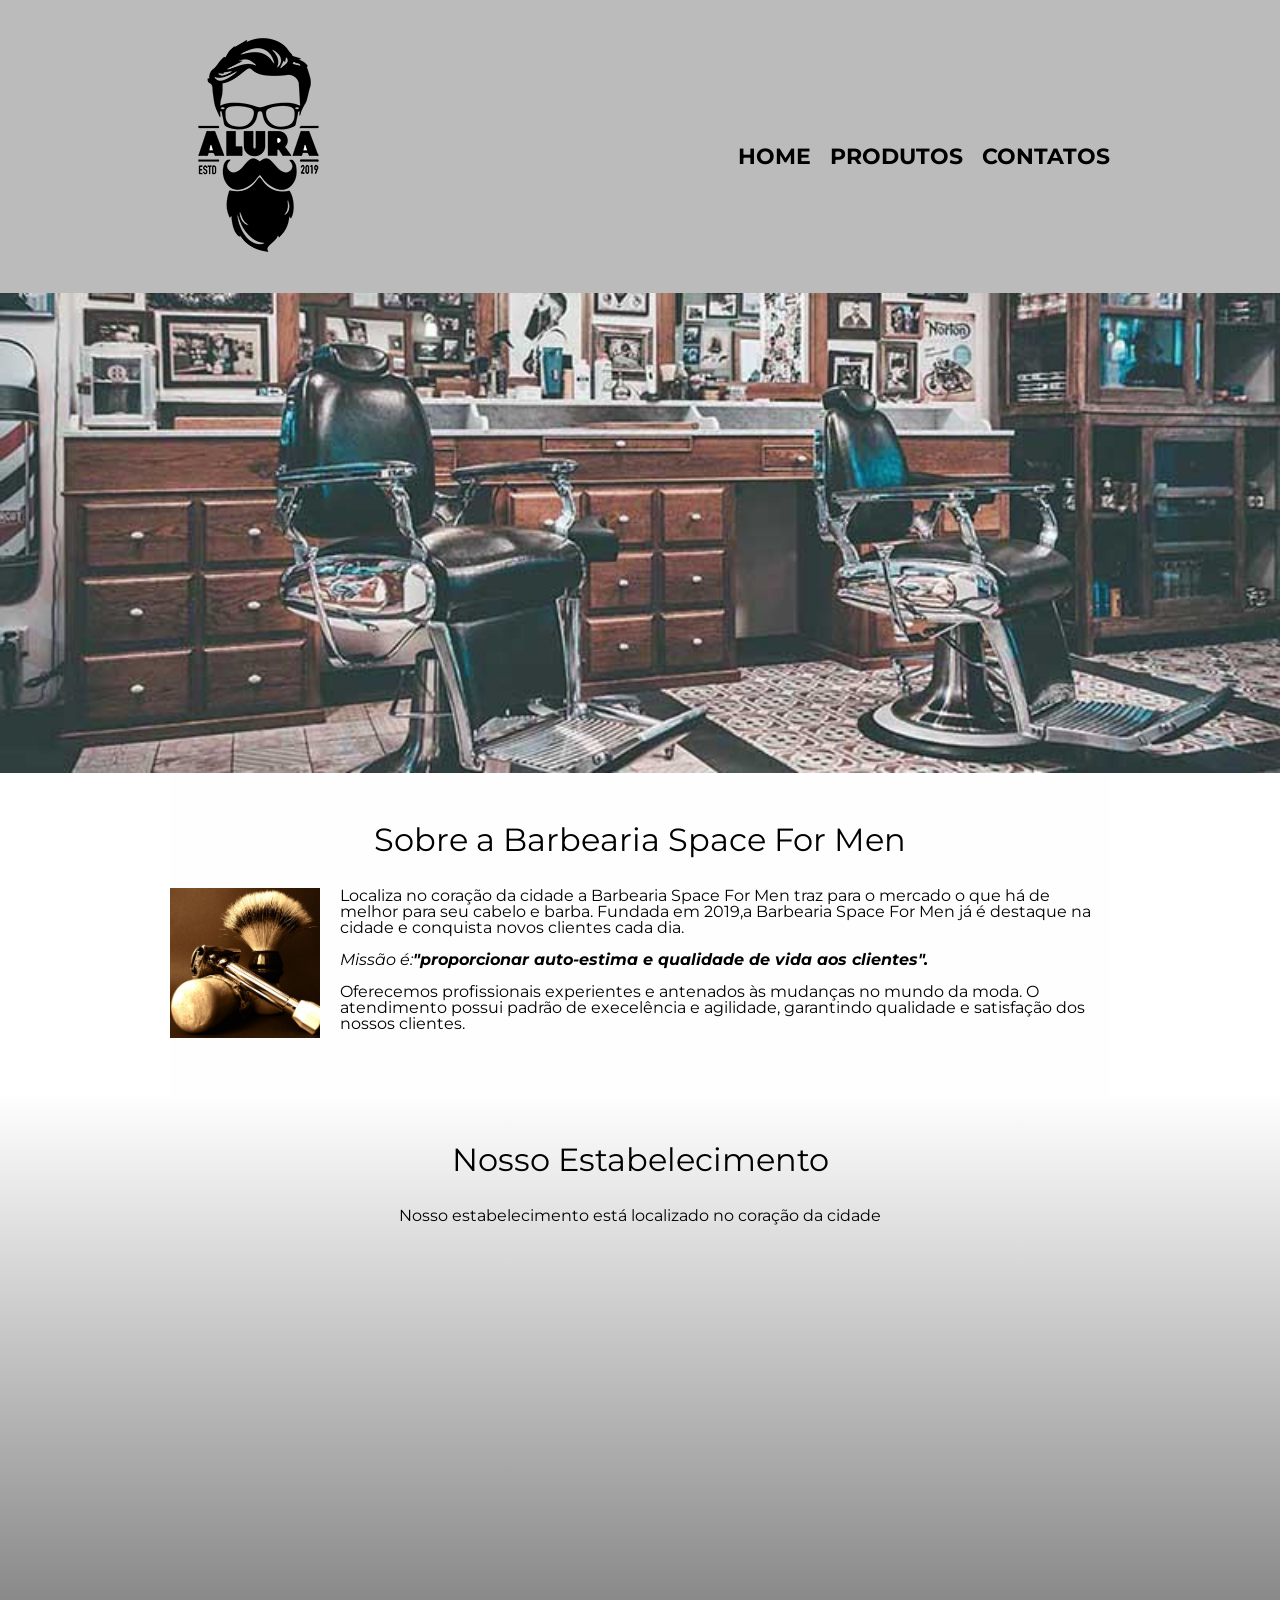
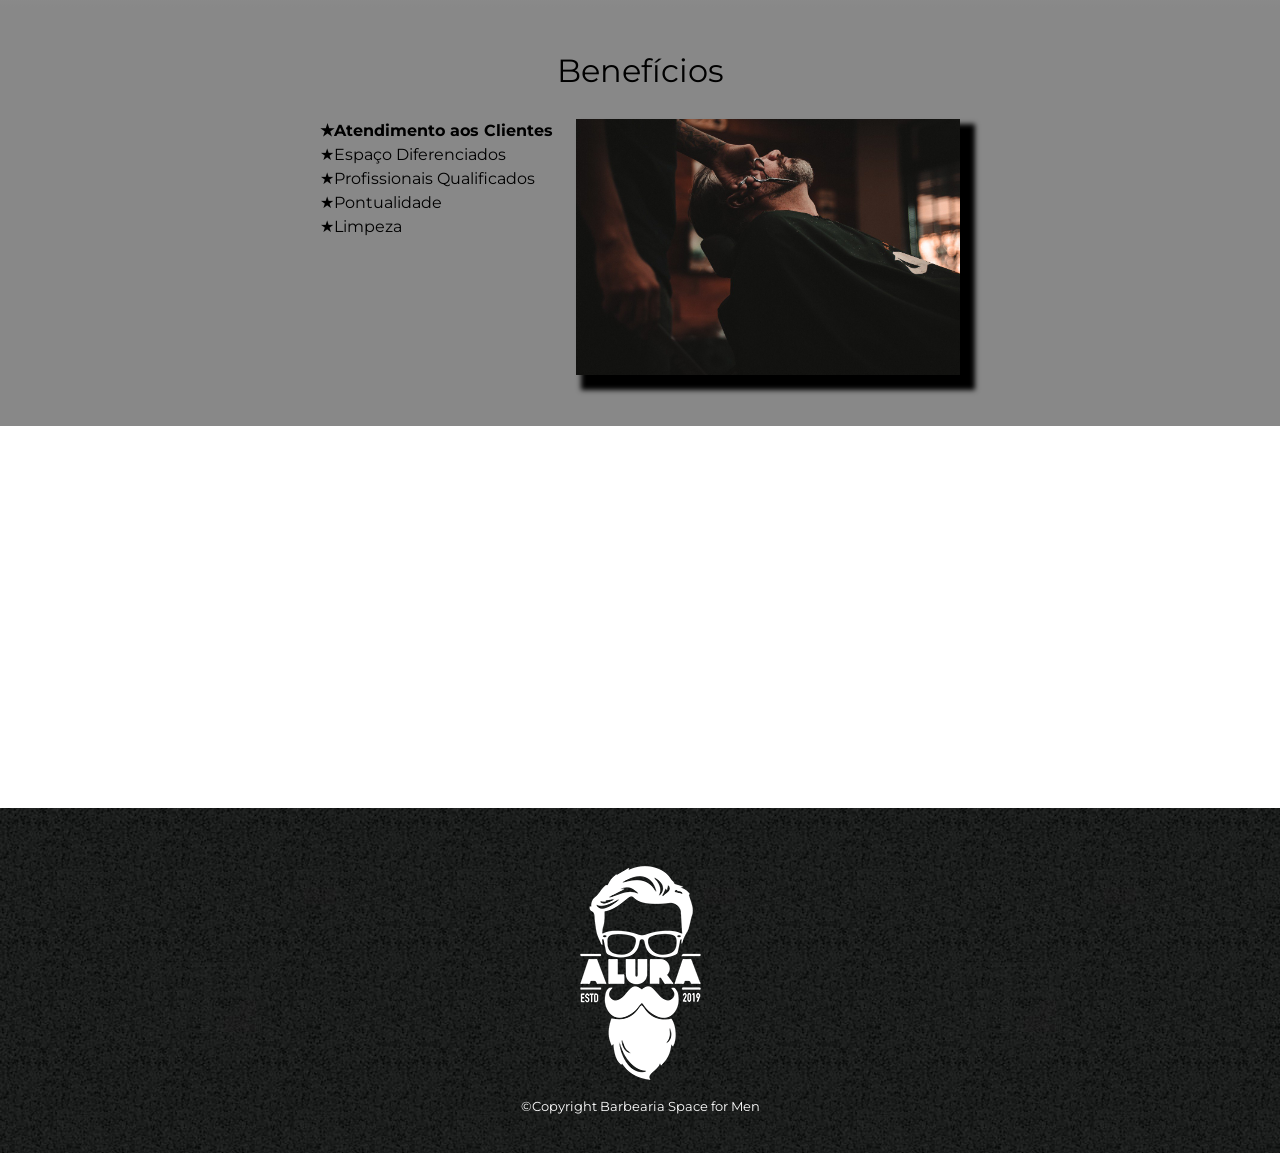
<file: index.html>
<!DOCTYPE html>
<html lang="pt-br">

<head>
    <meta charset="UTF-8">
    <meta name="viewport" content="width=device-width, initial-scale=1.0">
    <title>Space For Men</title>
    <link rel="stylesheet" href="reset.css">
    <link rel="stylesheet" href="style.css">
    <link rel="preconnect" href="https://fonts.googleapis.com">
    <link rel="preconnect" href="https://fonts.gstatic.com" crossorigin>
    <link href="https://fonts.googleapis.com/css2?family=Montserrat:ital,wght@0,100..900;1,100..900&display=swap"
        rel="stylesheet">
</head>

<body>

    <header>
        <div class="caixa">
            <h1><img src="./img/logo.png" alt="logo"></h1>
            <nav>
                <ul>
                    <li><a href="index.html">Home</a></li>
                    <li><a href="produtos.html">Produtos</a></li>
                    <li><a href="contatos.html">Contatos</a></li>
                </ul>
            </nav>
        </div>
    </header>

    <img src="./img/banner.jpg" alt="banner" class="banner">

    <main>
        <section class="principal">
            <h2 class="titulo-principal">Sobre a Barbearia Space For Men</h2>
            <img src="./img/utensilios.jpg" alt="utensilios barbearia" class="utensilios">
            <p>Localiza no coração da cidade a Barbearia Space For Men traz para o mercado o que há de melhor para seu
                cabelo e barba. Fundada em 2019,a Barbearia Space For Men já é destaque na cidade e conquista novos
                clientes
                cada dia.</p>
            <p class="missao"><em>Missão é:<strong>"proporcionar auto-estima e qualidade de vida aos
                        clientes".</strong></em></p>
            <p>Oferecemos profissionais experientes e antenados às mudanças no mundo da moda. O atendimento possui
                padrão de
                execelência e agilidade, garantindo qualidade e satisfação dos nossos clientes.</p>
        </section>

        <section class="mapa">
            <h3 class="titulo-principal">Nosso Estabelecimento</h3>
            <p>Nosso estabelecimento está localizado no coração da cidade</p>
            <div class="mapa-conteudo">
                <iframe
                    src="https://www.google.com/maps/embed?pb=!1m18!1m12!1m3!1d1827.4915383821944!2d-46.75451746159036!3d-23.640777094686307!2m3!1f0!2f0!3f0!3m2!1i1024!2i768!4f13.1!3m3!1m2!1s0x94ce5303b7b3f8bf%3A0xeda26a4907e87a15!2sBarbearia%20Space%20for%20men!5e0!3m2!1spt-BR!2sbr!4v1790604477900!5m2!1spt-BR!2sbr"
                    width="100%" height="300" style="border:0;" allowfullscreen="" loading="lazy"
                    referrerpolicy="strict-origin-when-cross-origin"></iframe>
            </div>
        </section>

        <section class="beneficios">
            <h3 class="titulo-principal">Benefícios</h3>
            <div class="conteudo-beneficios">
                <ul class="lista-beneficios">
                    <li class="itens">Atendimento aos Clientes</li>
                    <li class="itens">Espaço Diferenciados</li>
                    <li class="itens">Profissionais Qualificados</li>
                    <li class="itens">Pontualidade</li>
                    <li class="itens">Limpeza</li>
                </ul><img src="./img/beneficios.jpg" alt="beneficios" class="imagembeneficios">
            </div>
        </section>
        <div class="vídeo">
            <iframe width="100%" height="315" src="https://www.youtube.com/embed/wcVVXUV0YUY?si=gxRfS1sp65TmAQoF"
                title="YouTube video player" frameborder="0"
                allow="accelerometer; autoplay; clipboard-write; encrypted-media; gyroscope; picture-in-picture; web-share"
                referrerpolicy="strict-origin-when-cross-origin" allowfullscreen></iframe>
        </div>
    </main>

    <footer>
        <img src="./img/logo-branco.png" alt="logo-branco">
        <p class="copy">&copy;Copyright Barbearia Space for Men</p>
    </footer>

</body>

</html>
</file>
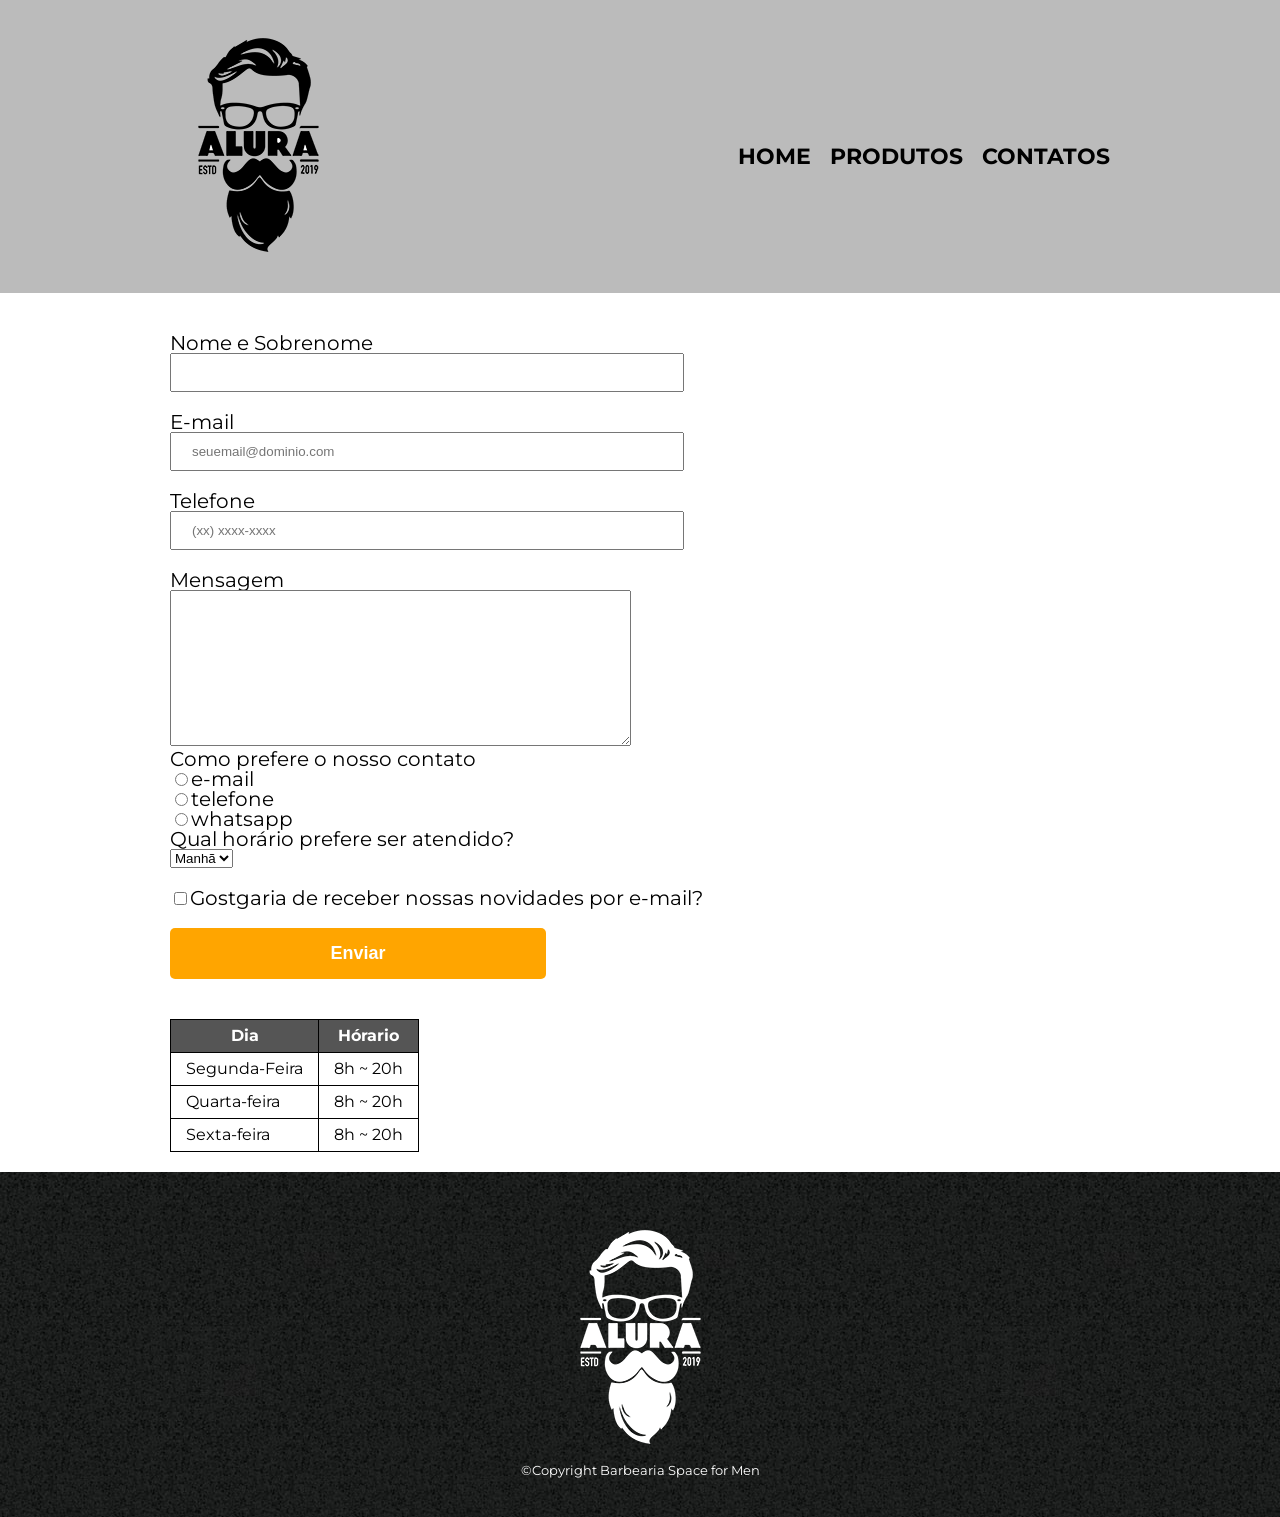
<file: contatos.html>
<!DOCTYPE html>
<html lang="pt-br">

<head>
    <meta charset="UTF-8">
    <meta name="viewport" content="width=device-width, initial-scale=1.0">
    <title>Contatos - Barbearia Space for Men</title>
    <link rel="stylesheet" href="reset.css">
    <link rel="stylesheet" href="contatos.css">
    <link rel="preconnect" href="https://fonts.googleapis.com">
    <link rel="preconnect" href="https://fonts.gstatic.com" crossorigin>
    <link href="https://fonts.googleapis.com/css2?family=Montserrat:ital,wght@0,100..900;1,100..900&display=swap"
        rel="stylesheet">
</head>

<body>

    <header>
        <div class="caixa">
            <h1><img src="./img/logo.png" alt="logo"></h1>
            <nav>
                <ul>
                    <li><a href="index.html">Home</a></li>
                    <li><a href="produtos.html">Produtos</a></li>
                    <li><a href="contatos.html">Contatos</a></li>
                </ul>
            </nav>
        </div>
    </header>

    <main>
        <form action="">
            <label for="nomesobrenome">Nome e Sobrenome</label>
            <input type="text" id="nomesobrenome" class="inputs-padrao" required>
            <label for="email">E-mail</label>
            <input type="email" id="email" class="inputs-padrao" required placeholder="seuemail@dominio.com">
            <label for="tel">Telefone</label>
            <input type="tel" id="tel" class="inputs-padrao" required placeholder="(xx) xxxx-xxxx">
            <label for="mensagem">Mensagem</label>
            <textarea name="" id="mensagem" cols="55" rows="10"></textarea>
            <fieldset>
                <legend>Como prefere o nosso contato</legend>
                <label for="radio-email"><input type="radio" name="contato" id="radio-email">e-mail</label>
                <label for="radio-telefone"><input type="radio" name="contato" id="radio-telefone">telefone</label>
                <label for="radio-whatsapp"><input type="radio" name="contato" id="radio-whatsapp">whatsapp</label>
            </fieldset>
            <fieldset>
                <legend>Qual horário prefere ser atendido?</legend>
                <select name="" id="">
                    <option value="">Manhã</option>
                    <option value="">Tarde</option>
                    <option value="">Noite</option>
                </select>
            </fieldset>
            <label for="checkbox" class="checkbox"><input type="checkbox" name="" id="checkbox">Gostgaria de receber
                nossas novidades por e-mail?</label>

            <input type="submit" value="Enviar" class="enviar">
        </form>
        <table>
            <thead>
                <tr>
                    <th>Dia</th>
                    <th>Hórario</th>
                </tr>
            </thead>
            <tbody>
                <tr>
                    <td>Segunda-Feira</td>
                    <td>8h ~ 20h</td>
                </tr>
                <tr>
                    <td>Quarta-feira</td>
                    <td>8h ~ 20h</td>
                </tr>
                <tr>
                    <td>Sexta-feira</td>
                    <td>8h ~ 20h</td>
                </tr>
            </tbody>
        </table>
    </main>

    <footer>
        <img src="./img/logo-branco.png" alt="logo-branco">
        <p class="copy">&copy;Copyright Barbearia Space for Men</p>
    </footer>

</body>

</html>
</file>
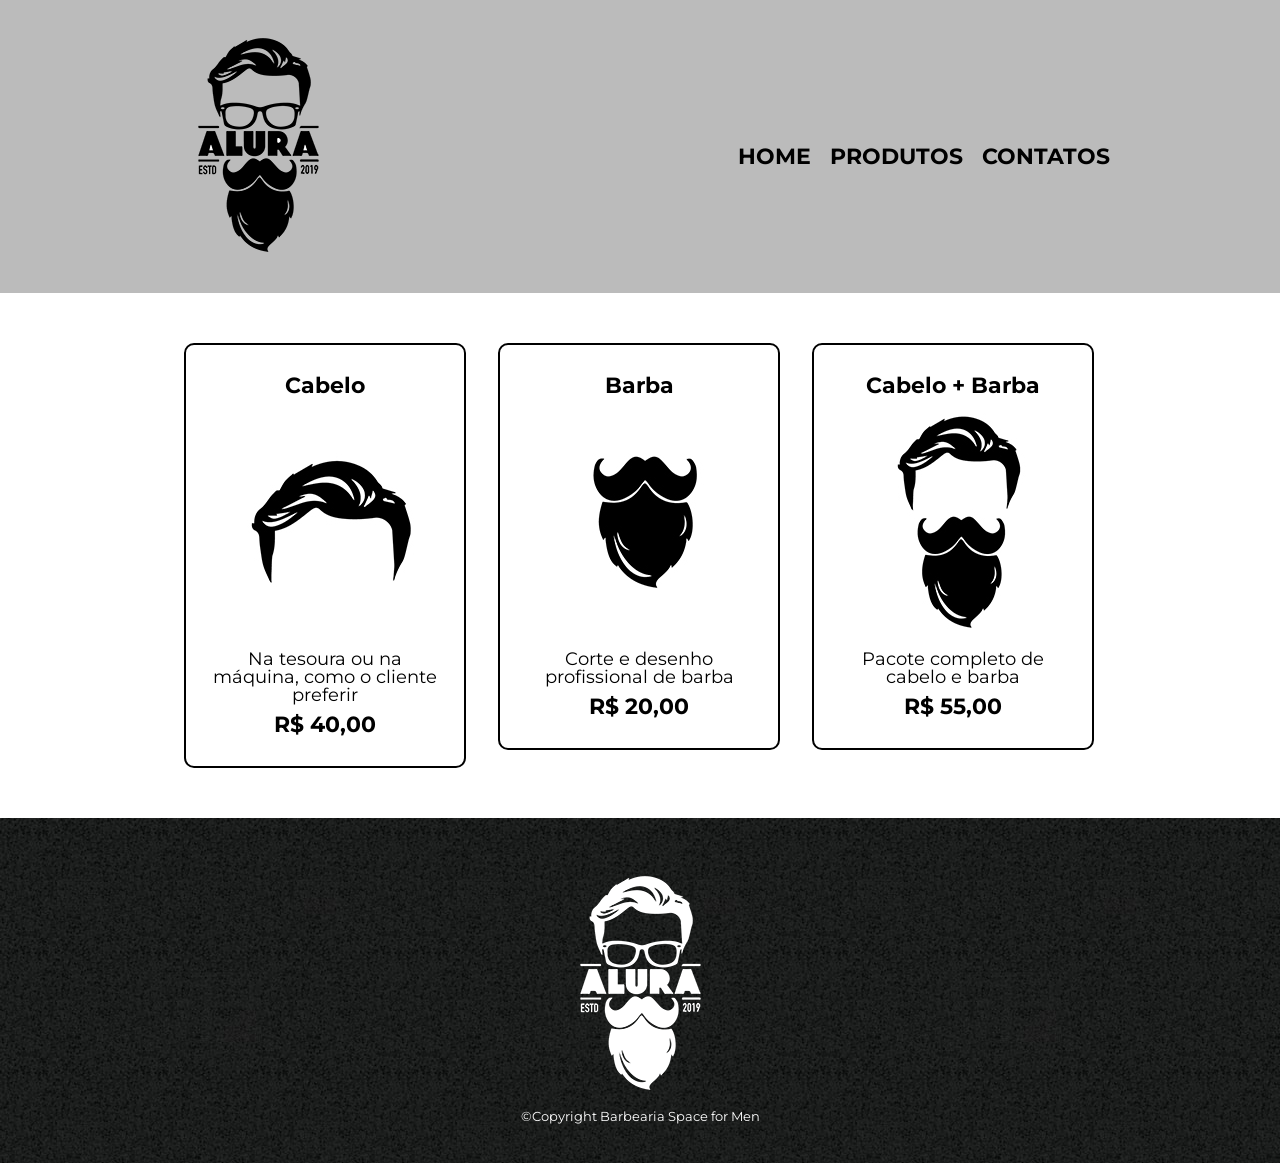
<file: produtos.html>
<!DOCTYPE html>
<html lang="pt-br">

<head>
    <meta charset="UTF-8">
    <meta name="viewport" content="width=device-width, initial-scale=1.0">
    <title>Produtos - Space for Men</title>
    <link rel="stylesheet" href="reset.css">
    <link rel="stylesheet" href="produtos.css">
    <link rel="preconnect" href="https://fonts.googleapis.com">
    <link rel="preconnect" href="https://fonts.gstatic.com" crossorigin>
    <link href="https://fonts.googleapis.com/css2?family=Montserrat:ital,wght@0,100..900;1,100..900&display=swap"
        rel="stylesheet">
</head>

<body>

    <header>
        <div class="caixa">
            <h1><img src="./img/logo.png" alt="logo"></h1>
            <nav>
                <ul>
                    <li><a href="index.html">Home</a></li>
                    <li><a href="produtos.html">Produtos</a></li>
                    <li><a href="contatos.html">Contatos</a></li>
                </ul>
            </nav>
        </div>
    </header>

    <main>
        <ul class="produtos">
            <li>
                <h2>Cabelo</h2>
                <img src="./img/cabelo.jpg" alt="cabelo">
                <p class="descricao">Na tesoura ou na máquina, como o cliente preferir</p>
                <p class="preco">R$ 40,00</p>
            </li>
            <li>
                <h2>Barba</h2>
                <img src="./img/barba.jpg" alt="barba">
                <p class="descricao">Corte e desenho profissional de barba</p>
                <p class="preco">R$ 20,00</p>
            </li>
            <li>
                <h2>Cabelo + Barba</h2>
                <img src="./img/cabelo+barba.jpg" alt="cabelo + barba">
                <p class="descricao">Pacote completo de cabelo e barba</p>
                <p class="preco">R$ 55,00</p>
            </li>
        </ul>
    </main>

    <footer>
        <img src="./img/logo-branco.png" alt="logo-branco">
        <p class="copy">&copy;Copyright Barbearia Space for Men</p>
    </footer>

</body>

</html>
</file>
<file: style.css>
body {
    font-family: "Montserrat", sans-serif;
}

header {
    background-color: #bbbbbb;
    padding: 20px 0;
}

.caixa {
    width: 940px;
    margin: 0 auto;
    position: relative;
}

nav {
    position: absolute;
    top: 126px;
    right: 0px;
}

nav li {
    display: inline;
    margin: 0 0 0 15px;
}

nav a {
    text-transform: uppercase;
    color: #000000;
    font-weight: bold;
    font-size: 22px;
    text-decoration: none;
}

nav a:hover {
    color: #c78c19;
    text-decoration: underline;
}

.banner {
    width: 100%;
}


.principal {
    padding: 3em 0;
    background-color: #fefefe;
    margin: 0 auto;
    width: 940px;
}

.principal p {
    margin: 0 0 1em;
}

.principal strong {
    font-weight: bolder;
}

.principal em {
    font-style: italic;
}

.titulo-principal {
    text-align: center;
    font-size: 2em;
    margin: 0 0 1em;
    clear: left;
}

.utensilios {
    width: 150px;
    float: left;
    margin: 0 20px 20px 0;
}

.mapa {
    padding: 3em 0;
    margin: 0 auto;
    background: linear-gradient(#fefefe, #888888);
}

.mapa p {
    margin: 0 0 2em;
    text-align: center;
}

.mapa-conteudo {
    width: 940px;
    margin: 0 auto;
}

.beneficios {
    padding: 3em 0;
    background-color: #888888;
    margin: 0 auto;
}

.conteudo-beneficios {
    width: 640px;
    margin: 0 auto;
}

.lista-beneficios {
    width: 40%;
    display: inline-block;
    vertical-align: top;
}

.itens {
    line-height: 1.5;
}

.itens::before {
    content: "★";
}

.itens:first-child {
    font-weight: bold;
}

.imagembeneficios {
    width: 60%;
    opacity: 1;
    transition: 400ms;
    box-shadow: 10px 10px 5px 5px #000000;
}

.imagembeneficios:hover {
    opacity: 0.3;
}

.vídeo {
    width: 560px;
    margin: 2em auto;
}

footer {
    text-align: center;
    background-image: url(./img/bg.jpg);
    color: white;
    padding: 40px 0;
    font-size: 13px;
}

@media screen and (max-width: 480px) {

    .caixa,.principal,.mapa,.mapa-conteudo,.beneficios,.conteudo-beneficios,.vídeo {
        width: auto;
    }

    h1 {
        text-align: center;
    }

    nav {
        position: static;
    }

    .lista-beneficios,.imagembeneficios {
        width: 100%;
    }
}
</file>
<file: contatos.css>
body {
    font-family: "Montserrat", sans-serif;
}

header {
    background-color: #bbbbbb;
    padding: 20px 0;
}

.caixa {
    width: 940px;
    margin: 0 auto;
    position: relative;
}

nav {
    position: absolute;
    top: 126px;
    right: 0px;
}

nav li {
    display: inline;
    margin: 0 0 0 15px;
}

nav a {
    text-transform: uppercase;
    color: #000000;
    font-weight: bold;
    font-size: 22px;
    text-decoration: none;
}

nav a:hover {
    color: #c78c19;
    text-decoration: underline;
}

main {
    width: 940px;
    margin: 0 auto;
}

form {
    margin: 40px 0;
}

form label, form legend {
    display: block;
    margin-top: 0 0 10px;
    font-size: 20px;
}

.inputs-padrao {
    display: block;
    margin: 0 0 20px;
    padding: 10px 20px;
    width: 50%;
}

.checkbox {
    margin: 20px 0;
}

table {
    margin: 20px 0;
}

thead {
    background-color: #555555;
    color: white;
    font-weight: bold;
}

td, th {
    border: solid 1px #000000;
    padding: 8px 15px;
}

.enviar {
    width: 40%;
    padding: 15px 0;
    background-color: orange;
    color: white;
    font-weight: bold;
    font-size: 18px;
    border: none;
    border-radius: 5px;
    transition: 1s;
}

.enviar:hover {
    background-color: darkgoldenrod;
    transform: rotate(70deg) scale(1.2);
}

footer {
    text-align: center;
    background-image: url(./img/bg.jpg);
    color: white;
    padding: 40px 0;
    font-size: 13px;
}

@media screen and (max-width: 480px) {
    .caixa {
        width: auto;
    }

        h1 {
        text-align: center;
    }

    nav {
        position: static;
    }

    main {
        width: auto;
        padding: 0 0 0 30px;
    }

    .inputs-padrao {
        width: 90%;
        padding: 10px;
    }

    .enviar {
        width: 80%;
        padding: 15px;
        font-size: 16px;
    }
}
</file>
<file: produtos.css>
body {
    font-family: "Montserrat", sans-serif;
}

header {
    background-color: #bbbbbb;
    padding: 20px 0;
}

.caixa {
    width: 940px;
    margin: 0 auto;
    position: relative;
}

nav {
    position: absolute;
    top: 126px;
    right: 0px;
}

nav li {
    display: inline;
    margin: 0 0 0 15px;
}

nav a {
    text-transform: uppercase;
    color: #000000;
    font-weight: bold;
    font-size: 22px;
    text-decoration: none;
}

nav a:hover {
    color: #c78c19;
    text-decoration: underline;
}

.produtos {
    width: 940px;
    margin: 0 auto;
    padding: 50px 0;
}

.produtos li {
    display: inline-block;
    text-align: center;
    width: 30%;
    vertical-align: top;
    margin: 0 1.5%;
    padding: 30px 20px;
    box-sizing: border-box;
    border: solid 2px #000000;
    border-radius: 10px;
}

.produtos li:hover {
    border-color: #c78c19;
}

.produtos li:active {
    border-color: #088c19;
}

.produtos li:hover h2 {
    font-size: 34px;
}

.produtos h2 {
    font-size: 22px;
    font-weight: bold;
}

.descricao {
    font-size: 18px;
}

.preco {
    font-size: 22px;
    font-weight: bold;
    margin-top: 10px;
}

footer {
    text-align: center;
    background-image: url(./img/bg.jpg);
    color: white;
    padding: 40px 0;
    font-size: 13px;
}

@media screen and (max-width: 480px) {
    .caixa {
        width: auto;
    }

    h1 {
        text-align: center;
    }

    nav {
        position: static;
    }

    .produtos {
        width: 100%;
        padding: 10px;
        box-sizing: border-box;
    }

    .produtos li {
        display: block;
        width: 100%;
        margin: 10px 0;
        box-sizing: border-box;
    }
}
</file>
